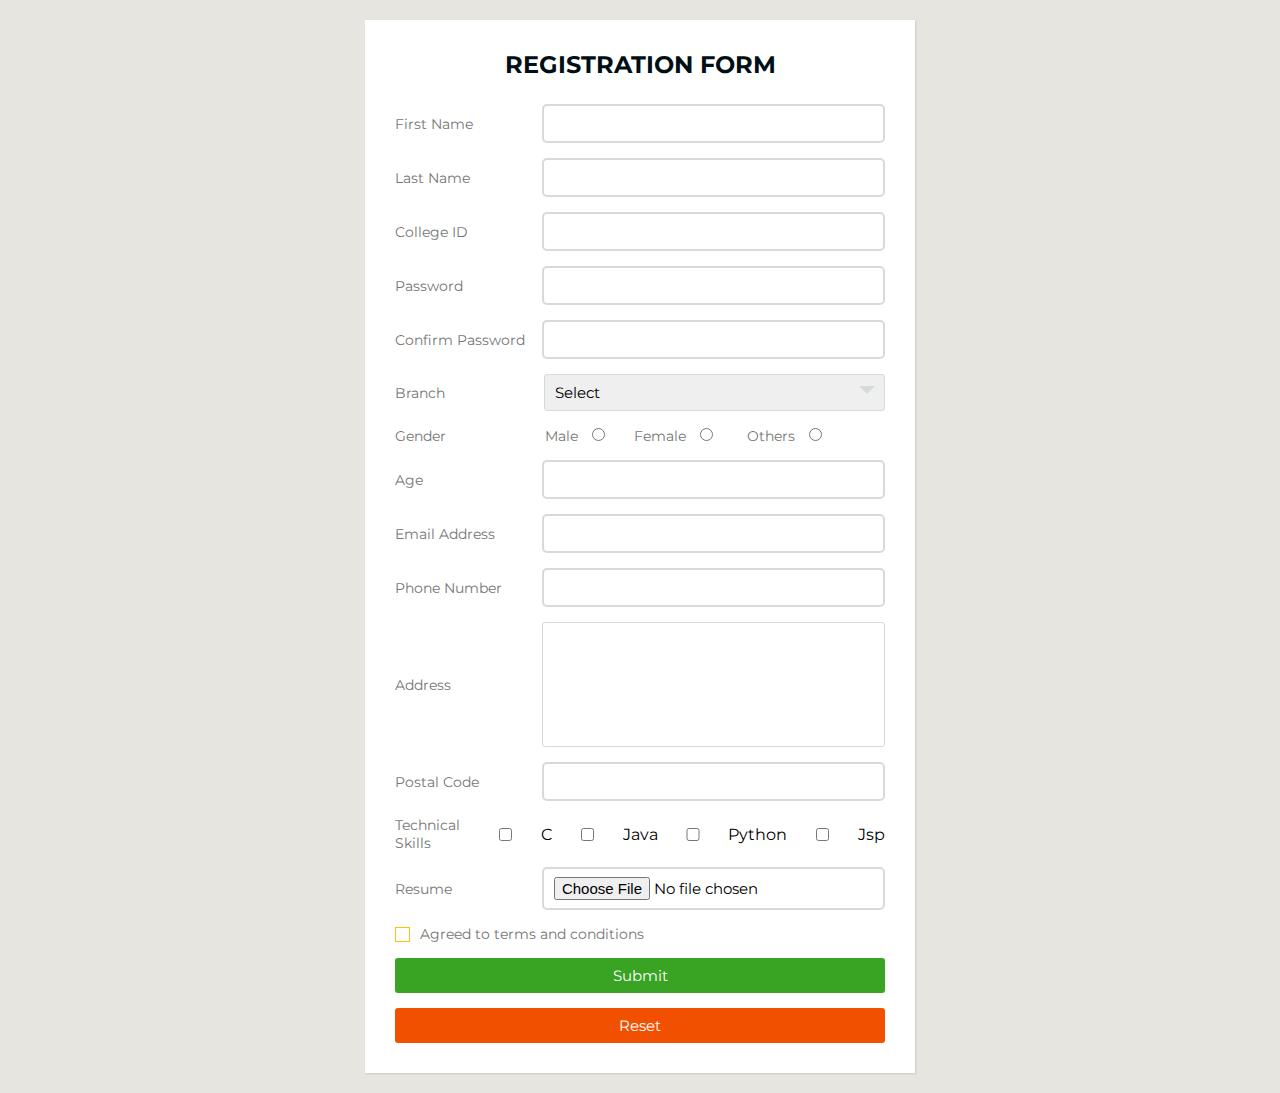
<file: e-GRAD portal/form.html>
<!DOCTYPE html>
<html lang="en">

<head>
   <meta charset="UTF-8">
   <meta name="viewport" content="width=device-width, initial-scale=1.0">
   <title>Registration Form</title>
   <link rel="stylesheet" href="styles.css">
</head>

<body>

   <div class="wrapper">
      <div class="title">
         Registration Form
      </div>
      <div class="form">
         <div class="inputfield">
            <label>First Name</label>
            <input type="text" class="input">
         </div>
         <div class="inputfield">
            <label>Last Name</label>
            <input type="text" class="input">
         </div>

         <div class="inputfield">
            <label>College ID</label>
            <input type="digit" class="input">
         </div>

         <div class="inputfield">
            <label>Password</label>
            <input type="password" class="input">
         </div>
         <div class="inputfield">
            <label>Confirm Password</label>
            <input type="password" class="input">
         </div>



         <div class="inputfield">
            <label>Branch</label>
            <div class="custom_select">
               <select>
                  <option value="">Select</option>
                  <option value="">CSE</option>
                  <option value="">ECE</option>
                  <option value="">CST</option>
                  <option value="">CEN</option>
                  <option value="">EIE</option>
                  <option value="">EEE</option>

               </select>
            </div>
         </div>

         <div class="inputfield">
            <label>Gender</label>
            <div class="checkbox-container">

               <label for="male">Male</label>
               <input type="radio" name="gender" value="male">


               <label for="female" class="label-space">Female</label>
               <input type="radio" name="gender" value="female" class="input-space">


               <label for="others">Others</label>
               <input type="radio" name="gender" value="others">
            </div>
         </div>



         <div class="inputfield">
            <label>Age</label>
            <input type="number" class="input">
         </div>


         <div class="inputfield">
            <label>Email Address</label>
            <input type="text" class="input">
         </div>
         <div class="inputfield">
            <label>Phone Number</label>
            <input type="text" class="input">
         </div>
         <div class="inputfield">
            <label>Address</label>
            <textarea class="textarea"></textarea>
         </div>
         <div class="inputfield">
            <label>Postal Code</label>
            <input type="text" class="input">
         </div>

         <div class="inputfield">
            <label>Technical Skills</label>
            <input type="checkbox" value="c" class="input">C
            <input type="checkbox" value="java" class="input">Java
            <input type="checkbox" value="python" class="input">Python
            <input type="checkbox" value="jsp" class="input">Jsp
         </div>

         <div class="inputfield">
            <label>Resume </label>
            <input type="file" id="file" class="input">
         </div>

         <div class="inputfield terms">
            <label class="check">
               <input type="checkbox">
               <span class="checkmark"></span>
            </label>
            <p>Agreed to terms and conditions</p>
         </div>
         <div class="inputfield">
            <input type="submit" value="Submit" class="btn">
         </div>

         <div class="inputfield">
            <input type="Reset" value="Reset" class="btn-i">
         </div>

      </div>
   </div>

</body>

</html>
</file>
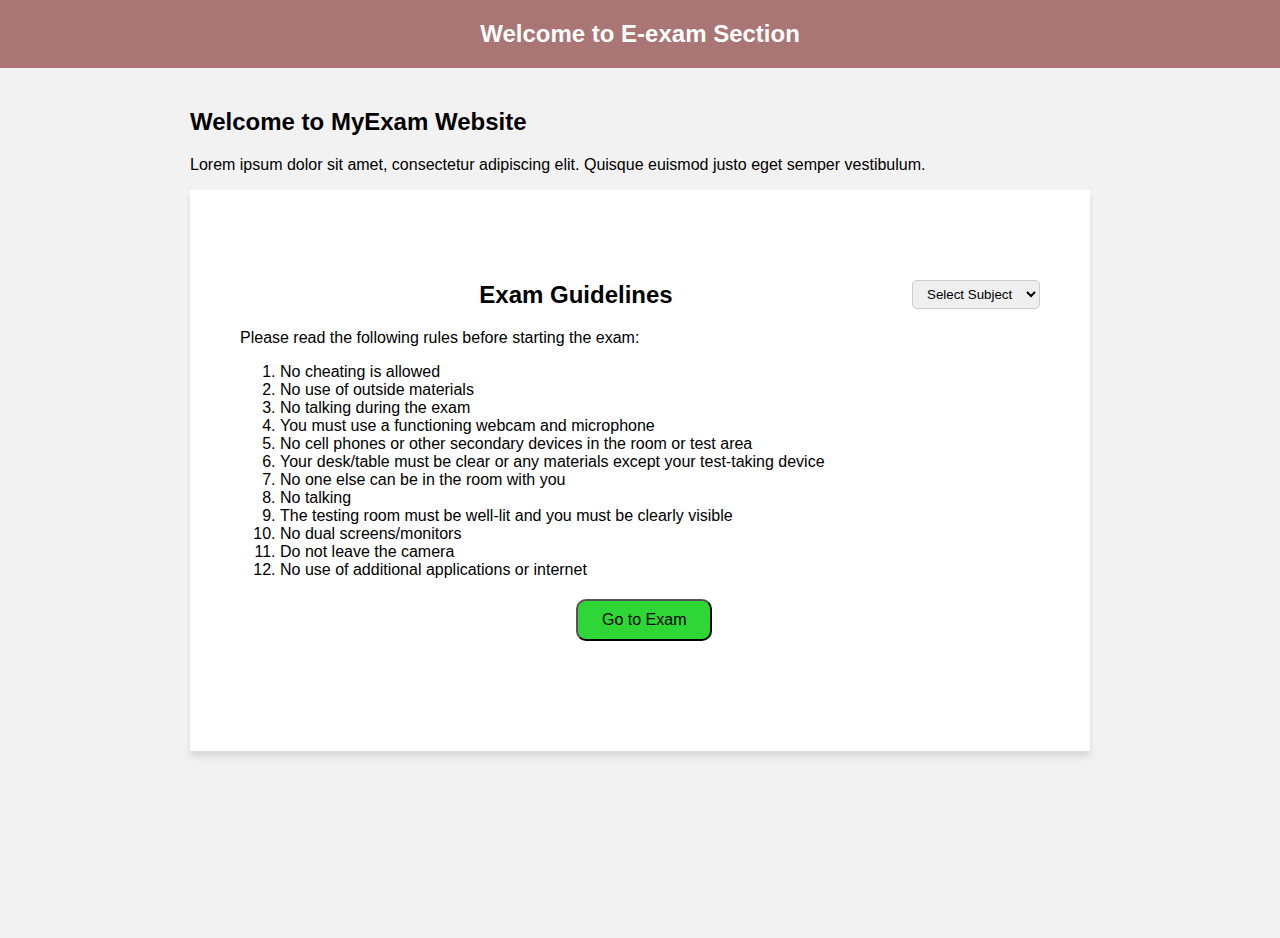
<file: e-GRAD portal/e-exam/day1.html>
<!DOCTYPE html>
<html>
  <head>
    <link rel="stylesheet" href="./day1.css">
  </head>
  <body>

  
      <header>
        <div class="container">
          <h1>Welcome to E-exam Section</h1>
        </div>
      </header>
 

    <main>
      <div class="container">
        <h2>Welcome to MyExam Website</h2>
        <p>Lorem ipsum dolor sit amet, consectetur adipiscing elit. Quisque euismod justo eget semper vestibulum. </p>
        <div class="card">
                    <div style="float:right;">
                        <select id="subject-dropdown">
                            <option value="">Select Subject</option>
                            <option value="">CN</option>
                            <option value="">OS</option>
                            <option value="">FLAT</option>
                            <option value="">CN</option>
                            <option value="">OS</option>
                            <option value="">FLAT</option>
                        </select>
                    </div>
                <h2 class="exam-heading">Exam Guidelines</h2>
                <p class="exam-rules">
                Please read the following rules before starting the exam:
                <ol>
                    <li>No cheating is allowed</li>
                    <li>No use of outside materials</li>
                    <li>No talking during the exam</li>
                    <li>You must use a functioning webcam and microphone</li>    
                    <li>No cell phones or other secondary devices in the room or test area </li>    
                    <li> Your desk/table must be clear or any materials except your test-taking device</li>    
                    <li> No one else can be in the room with you</li>    
                    <li>No talking </li>    
                    <li> The testing room must be well-lit and you must be clearly visible</li>   
                    <li> No dual screens/monitors</li>   
                    <li>  Do not leave the camera </li>     
                    <li> No use of additional applications or internet</li>    
                </ol>
                </p>
                <div >
                    <a style="text-decoration: none;" href="./qes.html">
                        <button class="button">Go to Exam</button>
                    </a>
                </div>
        </div>
      </div>


    </main>
  </body>

</html>
</file>
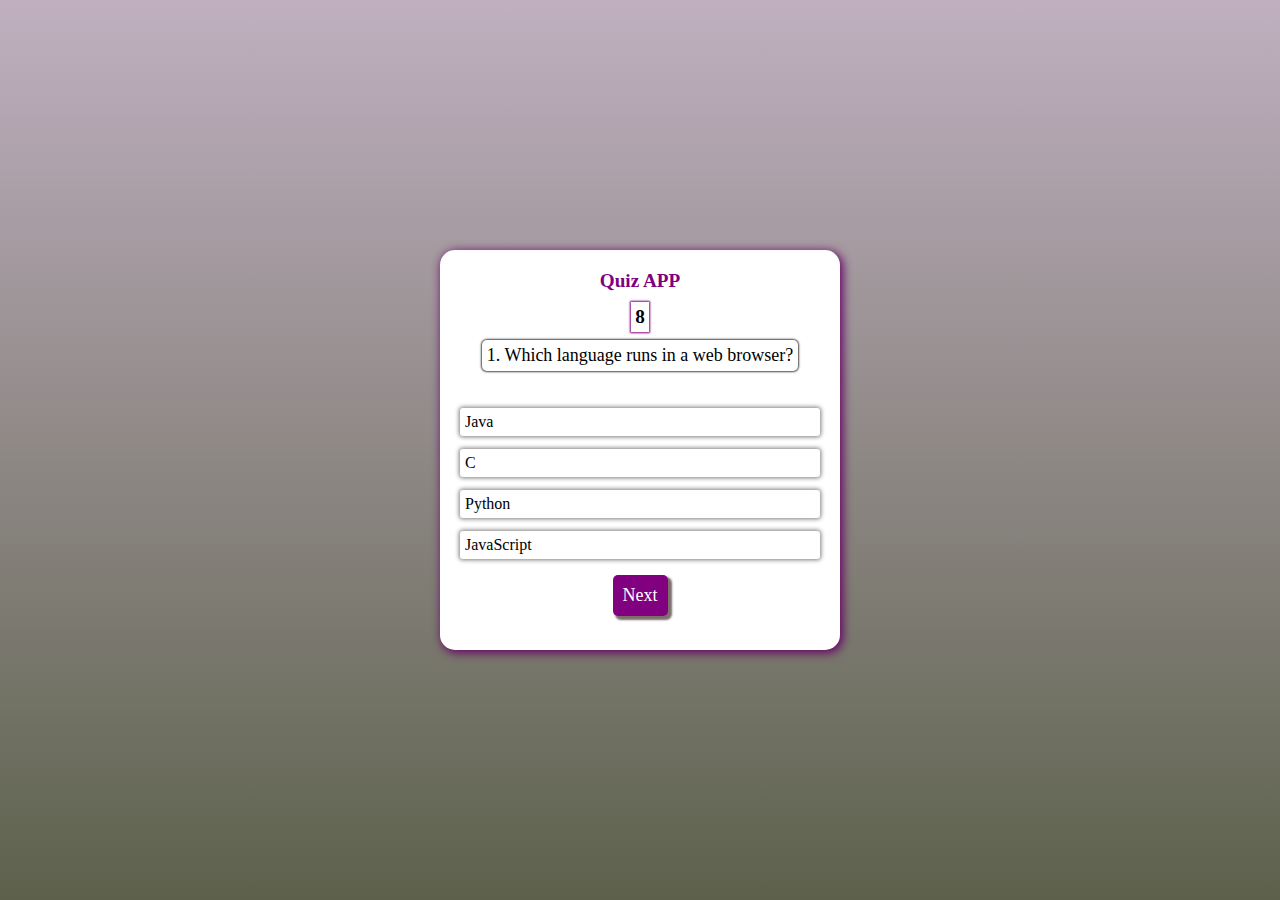
<file: e-GRAD portal/e-exam/qes.html>
<!DOCTYPE html>
<html lang="en">
<head>
    <meta charset="UTF-8">
    <meta http-equiv="X-UA-Compatible" content="IE=edge">
    <meta name="viewport" content="width=device-width, initial-scale=1.0">
    <title>quiz app</title>
    <link rel="stylesheet" href="qes.css">
   

</head>
<body>

    <div class="container">
        <p class="heading-txt">Quiz APP </p>
        <p  id="timer"> </p>
        <div class="question">
            <span id="question-number"></span>
            <span id="question-txt"></span>
        </div>
        <div class="option-container">
            <input type="radio" name="opt" id="opt1">
                <label for="opt1" id="option1"></label>
            <input type="radio" name="opt" id="opt2">
                <label for="opt2" id="option2"></label>
            <input type="radio" name="opt" id="opt3">
                <label for="opt3" id="option3"></label>
            <input type="radio" name="opt" id="opt4">
                <label for="opt4" id="option4"></label>
        </div>
        <input type="button" value="Next" id="next-button">
    </div>

    

    <script src="app.js"></script>
</body>
</html>
</file>
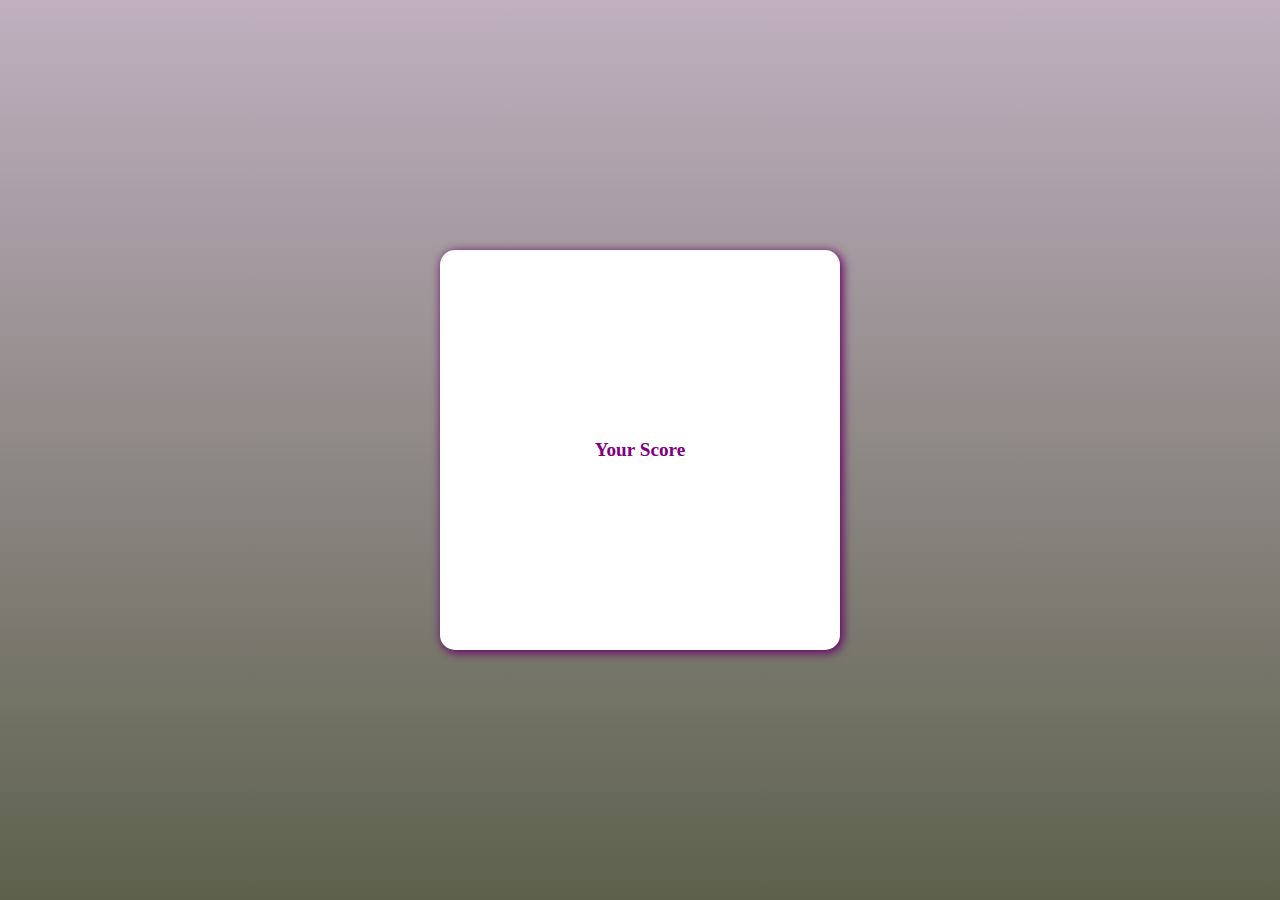
<file: e-GRAD portal/e-exam/resultPage.html>
<!DOCTYPE html>
<html lang="en">
<head>
    <meta charset="UTF-8">
    <meta http-equiv="X-UA-Compatible" content="IE=edge">
    <meta name="viewport" content="width=device-width, initial-scale=1.0">
    <title>Document</title>
    <link rel="stylesheet" href="qes.css">
    <style>
        .container{
            justify-content: center;
        }
    </style>
</head>
<body>
    <div class="container">
        <p class="heading-txt">Your Score</p>
        <h1 id="score"></h1>
        <script>
            let score = localStorage.getItem("score");
            document.getElementById("score").innerHTML=score;
        </script>
        
    </div>
</body>
</html>
</file>
<file: e-GRAD portal/styles.css>
@import url('https://fonts.googleapis.com/css?family=Montserrat:400,700&display=swap');

*{
  margin: 0;
  padding: 0;
  box-sizing: border-box;
  font-family: 'Montserrat', sans-serif;
}
body{
  background: #e7e5df;
  padding: 0 10px;
}
.wrapper{
  max-width: 550px;
  width: 100%;
  background: #fff;
  margin: 20px auto;
  box-shadow: 1px 1px 2px rgba(0,0,0,0.125);
  padding: 30px;
}

.wrapper .title{
  font-size: 24px;
  font-weight: 700;
  margin-bottom: 25px;
  color: #010f15;
  text-transform: uppercase;
  text-align: center;
}

.wrapper .form{
  width: 100%;
}

.wrapper .form .inputfield{
  margin-bottom: 15px;
  display: flex;
  align-items: center;
}

.wrapper .form .inputfield label{
   width: 200px;
   color: #757575;
   margin-right: 10px;
   font-size: 14px;
}

.wrapper .form .inputfield .input{
  width: 100%;
  outline: none;
  border: 2px solid #d5dbd9;
  font-size: 15px;
  padding: 8px 10px;
  border-radius: 5px;
  transition: all 0.3s ease;
}



.wrapper .form .inputfield .textarea{
  width: 100%;
  outline: none;
  border: 1px solid #d5dbd9;
  font-size: 15px;
  padding: 8px 10px;
  border-radius: 3px;
  transition: all 0.3s ease;
}

.wrapper .form .inputfield .textarea{
  width: 100%;
  height: 125px;
  resize: none;
}

.wrapper .form .inputfield .custom_select{
  position: relative;
  width: 100%;
  height: 37px;
}



.wrapper .form .inputfield .custom_select:before{
  content: "";
  position: absolute;
  top: 12px;
  right: 10px;
  border: 8px solid;
  border-color: #d5dbd9 transparent transparent transparent;
  pointer-events: none;
}

.wrapper .form .inputfield .custom_select select{
  -webkit-appearance: none;
  -moz-appearance:   none;
  appearance:        none;
  outline: none;
  width: 100%;
  height: 100%;
  border: 0px;
  padding: 8px 10px;
  font-size: 15px;
  border: 1px solid #d5dbd9;
  border-radius: 3px;
}


.wrapper .form .inputfield .input:focus,
.wrapper .form .inputfield .textarea:focus,
.wrapper .form .inputfield .custom_select select:focus{
  border: 1px solid #fec107;
}

.wrapper .form .inputfield p{
   font-size: 14px;
   color: #757575;
}
.wrapper .form .inputfield .check{
  width: 15px;
  height: 15px;
  position: relative;
  display: block;
  cursor: pointer;
}
.wrapper .form .inputfield .check input[type="checkbox"]{
  position: absolute;
  top: 0;
  left: 0;
  opacity: 0;
}
.wrapper .form .inputfield .check .checkmark{
  width: 15px;
  height: 15px;
  border: 1px solid #fec107;
  display: block;
  position: relative;
}
.wrapper .form .inputfield .check .checkmark:before{
  content: "";
  position: absolute;
  top: 1px;
  left: 2px;
  width: 5px;
  height: 2px;
  border: 2px solid;
  border-color: transparent transparent #fff #fff;
  transform: rotate(-45deg);
  display: none;
}
.wrapper .form .inputfield .check input[type="checkbox"]:checked ~ .checkmark{
  background: #2bb926;
}

.wrapper .form .inputfield .check input[type="checkbox"]:checked ~ .checkmark:before{
  display: block;
}

.wrapper .form .inputfield .btn{
  width: 100%;
  padding: 8px 10px;
  font-size: 15px; 
  border: 0px;
  background:  #39a323;
  color: #fff;
  cursor: pointer;
  border-radius: 3px;
  outline: none;
}

.wrapper .form .inputfield .btn-i{
  width: 100%;
  padding: 8px 10px;
  font-size: 15px; 
  border: 0px;
  background:  #f05000;
  color: #fff;
  cursor: pointer;
  border-radius: 3px;
  outline: none;
}
.wrapper .form .inputfield .btn:hover{
  background: #31972e;
}

.wrapper .form .inputfield .btn-i:hover{
  background: #f78503;
}


.wrapper .form .inputfield:last-child{
  margin-bottom: 0;
}

.input-space{
  margin-right: 30px;
}

.label-space{
  margin-left: 25px;
}

.checkbox-container{
  margin-left: -60px;
}


@media (max-width:420px) {
  .wrapper .form .inputfield{
    flex-direction: column;
    align-items: flex-start;
  }
  .wrapper .form .inputfield label{
    margin-bottom: 5px;
  }
  .wrapper .form .inputfield.terms{
    flex-direction: row;
  }
}
</file>
<file: e-GRAD portal/e-exam/day1.css>
body {
    margin: 0;
    padding: 0;
    font-family: Arial, sans-serif;
    background-color: #F2F2F2;
  }
  header {
    background-color: #a97575;
    color: white;
    padding: 20px;
    display: flex;
    justify-content: space-between;
    align-items: center;
  }
  header h1 {
    margin: 0;
    font-size: 1.5em;
  }
  header nav a {
    color: white;
    text-decoration: none;
  }
  main {
    padding: 20px;
    min-height: calc(100vh - 70px);
  }
  .container {
    max-width: 900px;
    margin: 0 auto;
  }
  .card {
    background-color: white;
    box-shadow: 0 6px 6px rgba(0, 0, 0, 0.1);
    padding: 90px 50px;
    margin-bottom: 50px;
  }
#subject-dropdown {
    padding: 5px 10px;
    border: 1px solid #ccc;
    border-radius: 5px;
}
.button{
    text-align: center;
    text-decoration: none;
    display: flex;
    font-size: 16px;
    margin: 20px 8px;
    background-color: rgb(46, 214, 54);
    cursor: pointer;
    padding: 10px 24px;
    margin-left: 42%;
    transition-duration: 0.4s;
    border-radius: 10px;
}
.button:hover {
    background-color: #4CAF50; 
    color: white;
  }
.exam-heading{
    text-align: center;
    margin-top: 0.1%;
}
</file>
<file: e-GRAD portal/e-exam/qes.css>
*{
    margin:0;
    padding:0;
    box-sizing: border-box;
}
body{
    display: flex;
    align-items: center;
    justify-content: center;    
    background-image: linear-gradient(rgb(192, 176, 192),rgb(93, 97, 76));
    min-height: 100vh;
    width: 100%;
}

.container {
    display: flex;
    align-items: center;
    flex-direction: column;
    min-height: 400px;
    width: 400px;
    background-color: white;
    border-radius: 15px;
    box-shadow: 2px 2px 10px 1px rgb(102, 3, 102);
    overflow: hidden;
    padding: 10px;
}
.heading-txt{
    color:purple;
    font-size: larger;
    font-weight: bold;
    margin: 10px;
}
#timer{
    font-size: larger;
    font-weight: 600;
    padding:4px;
    box-shadow: 0px 0px 2px 1px purple;
        
}
.question{
    margin:8px;
    box-shadow: 0px 0px 2px 1px rgb(74, 70, 70);
    border-radius: 5px;
    padding:5px;
    font-size: large;
    font-weight: 530;
    font-family: 'Times New Roman', Times, serif;
    text-align: center;
}
.option-container{
    display: flex;
    flex-direction: column;
    margin:6px 4px;    
    width: 100%;
    padding: 10px;
}
.option-container input{
    visibility: hidden;    
}
.option-container label{   
    box-shadow: 0px 0px 4px 1px rgb(128, 123, 123);
    padding: 5px;
    border-radius: 3px;
    transition: 0.5s;
}

.option-container input:checked + label{
    background-color: rgb(159, 84, 159);
    color:white;
    box-shadow: 3px 3px 4px 1px rgb(78, 69, 78);
}

#next-button{
    padding:10px;
    border:none;
    background-color: purple;
    color:white;
    border-radius: 5px;
    box-shadow: 3px 3px 2px 1px rgb(127, 109, 109);
    font-size: large;
    font-family:Cambria, Cochin, Georgia, Times, 'Times New Roman', serif;
    transition: 0.2s;
}
#next-button:active{
    box-shadow:none;    
}
</file>
